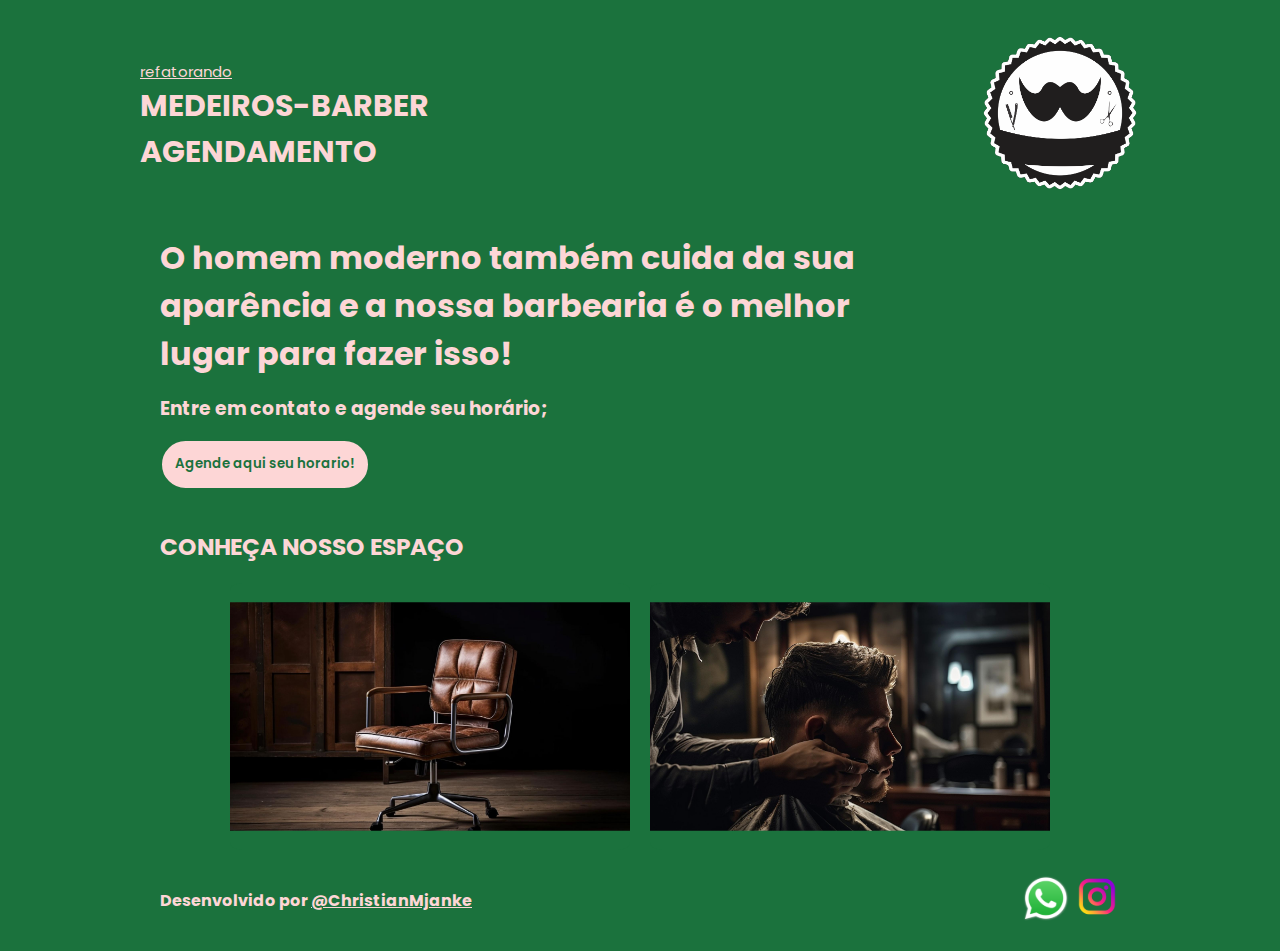
<file: index.html>
<!DOCTYPE html>
<html lang="en">
  <head>
    <meta charset="UTF-8" />
    <meta http-equiv="X-UA-Compatible" content="IE=edge" />
    <meta name="viewport" content="width=device-width, initial-scale=1.0" />
    <link rel="stylesheet" href="style.css" />
    <script src="./index.js" defer></script>

    <!-- font  -->
    <link rel="preconnect" href="https://fonts.googleapis.com" />
    <link rel="preconnect" href="https://fonts.gstatic.com" crossorigin />
    <link
      href="https://fonts.googleapis.com/css2?family=Poppins:wght@600&display=swap"
      rel="stylesheet"
    />
    <title>Medeiros Barber</title>
  </head>
  <body>
    <div class="container">
      <div id="geral2">
        <div id="geral">
          <!-- header -->
  
          <div class="container-header">
            <div class="text-header">
              <p style="text-decoration: underline;">refatorando</p>
              <div class="item"><h1>MEDEIROS-BARBER</h1></div>
              <div class="item"><h1>AGENDAMENTO</h1></div>
            </div>
            <div class="logo-header">
              <img src="./img/barbershop.png" alt="logo da barbearia" />
            </div>
          </div>
  
          <!-- main contente -->
  
          <div class="main">
            <div class="text-main">
              <h1>
                O homem moderno também cuida da sua aparência e a nossa barbearia
                é o melhor lugar para fazer isso!
              </h1>
            </div>
            <div class="text-main">
              <h3>Entre em contato e agende seu horário;</h3>
            </div>
            <div class="buttons-main">
              <div class="buttons">
                <a href="./agendamento.html"
                  ><button>Agende aqui seu horario!</button></a
                >
                <!-- <a href="#"><button>Conheça nosso espaço!!</button></a> -->
              </div>
            </div>
          </div>
  
          <!-- section pictures -->
  
          <section class="section-pitures">
            <div class="text-pictures"><h3>CONHEÇA NOSSO ESPAÇO</h3></div>
            <div class="pictures">
              <img
                src="./img/uma-cadeira-de-escritorio-de-couro-com-a-palavra-chefe (1).jpg"
                class="razorPictures"
                alt="imagem do nosso ambiente por dentro"
              />
              <img
                src="./img/um-homem-cortando-o-cabelo-em-uma-barbearia.jpg"
                class="razorPictures"
                alt="imagem da nossa localização"
              />
            </div>
          </section>
  
          <!-- footer -->
          <footer class="footer">
            <div class="created">
              <h1>
                Desenvolvido por
                <a href="https://www.instagram.com/_christianmedeiros"
                  >@ChristianMjanke</a
                >
              </h1>
            </div>
            <div class="redes">
              <a href="https://wa.me/555555555555">
                <img src="./img/whats.svg" alt="whatssApp da barbearia" />
              </a>
              <a href="https://www.instagram.com/christianmjanke">
                <img src="./img/insta.svg" alt="inatgram da barbearia" />
              </a>
            </div>
          </footer>
        </div>
      </div>
    </div>
  </body>
</html>
</file>
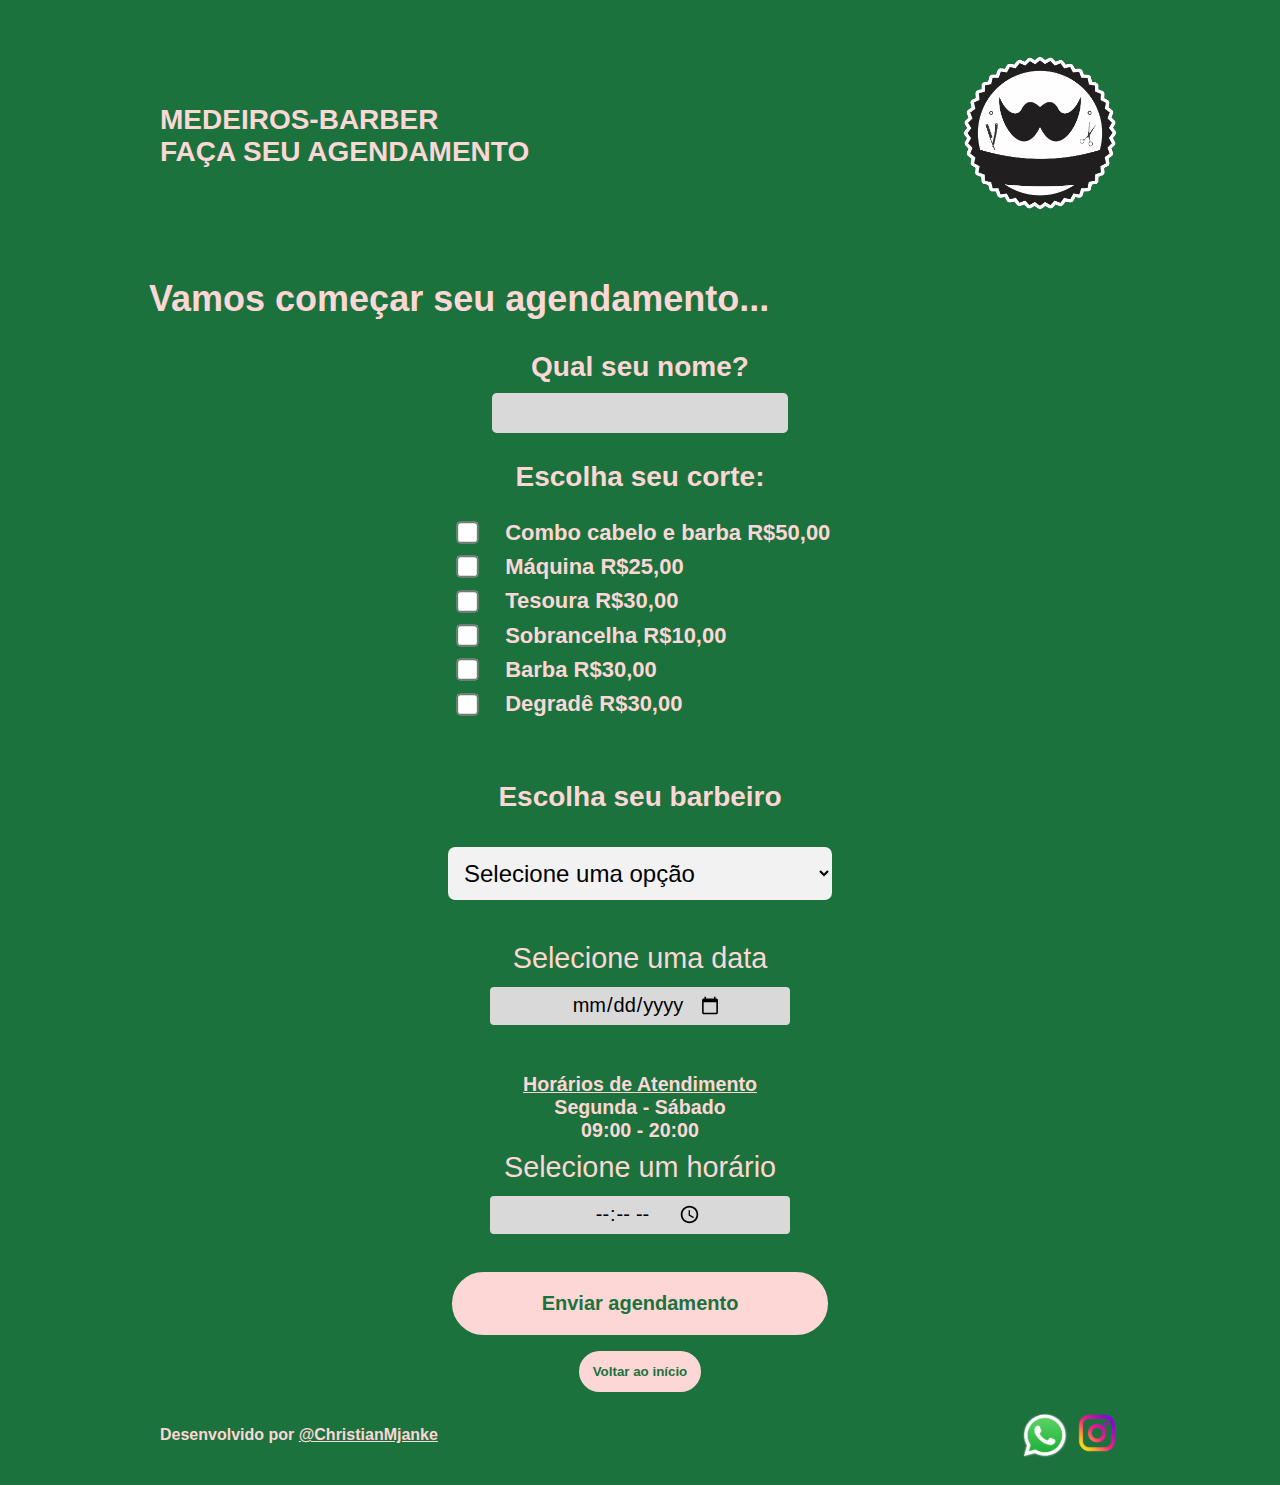
<file: agendamento.html>
<!DOCTYPE html>
<html lang="en">
  <head>
    <meta charset="UTF-8" />
    <meta http-equiv="X-UA-Compatible" content="IE=edge" />
    <meta name="viewport" content="width=device-width, initial-scale=1.0" />
    <link rel="stylesheet" href="style.css" />
    <link rel="stylesheet" href="styleAgenda.css" />
    <link rel="stylesheet" href="./index.html" />
    <script src="index.js" defer></script>
    <title>Agendamento</title>
  </head>
  <body>
    <!-- header -->
    <div id="geral2">
      <div id="geral">
        <div class="container-header">
          <div class="text-header">
            <div class="item"><h1>MEDEIROS-BARBER</h1></div>
            <div class="item"><h1>FAÇA SEU AGENDAMENTO</h1></div>
          </div>
          <div class="logo-header">
            <img src="./img/barbershop.png" alt="logo da barbearia" />
          </div>
        </div>
        <div class="agendamento">
          <h1>Vamos começar seu agendamento...</h1>
        </div>
        <br />
        <!-- main-agendamento -->
        <form id="orderForm">
          <div class="names">
            <label for="name" class="nameLabel">Qual seu nome?</label>
            <input required type="text" name="name" id="name" value="" />
          </div>
          <label for="barber" class="title"> </label>
          <h3 class="titleIndex">Escolha seu corte:</h3>
          <br />
          <div class="checkbox">
            <div class="cortes">
              <input
                type="checkbox"
                name="barber"
                class="barberInput"
                id="barber1"
                value="Combo cabelo e barba *R$50,00*"
              />
              <label for="barber1">Combo cabelo e barba R$50,00</label> <br />
            </div>
            <div class="cortes">
              <input
                class="barberInput"
                type="checkbox"
                name="barber"
                class="barberInput"
                id="barber2"
                value="Máquina *R$25,00*"
              />
              <label for="barber2">Máquina R$25,00</label> <br />
            </div>
            <div class="cortes">
              <input
                class="barberInput"
                type="checkbox"
                name="barber"
                class="barberInput"
                id="barber3"
                value="Tesoura *R$30,00*"
              />
              <label for="barber3">Tesoura R$30,00</label> <br />
            </div>
            <div class="cortes">
              <input
                type="checkbox"
                name="barber"
                class="barberInput"
                id="barber4"
                value="Sobrancelha *R$10,00*"
              />
              <label for="barber4">Sobrancelha R$10,00</label> <br />
            </div>
            <div class="cortes">
              <input
                type="checkbox"
                name="barber"
                class="barberInput"
                id="barber5"
                value="Barba *R$30,00*"
              />
              <label for="barber5">Barba R$30,00</label> <br />
            </div>
            <div class="cortes">
              <input
                type="checkbox"
                name="barber"
                class="barberInput"
                id="barber6"
                value="Degradê *R$30,00*"
              />
              <label for="barber6">Degradê R$30,00</label> <br />
            </div>
            <br />
            <br />
            <h3 class="titleIndexTwo">Escolha seu barbeiro</h3>

            <label for="escolha"></label>
            <select required name="escolha" id="escolha">
              <option value="" selected>Selecione uma opção</option>
              <option value="*Barber 1*">Barber 1</option>
              <option value="*Barber 2*">Barber 2</option>
              <option value="*Qualquer*">Qualquer</option>
            </select>
          </div>

          <br />
          <div class="agenda">
            <label for="date">Selecione uma data</label><br />
            <input required type="date" name="date" id="date" />
            <br />
            <div class="horarioAtendimento">
              <h3 style="text-decoration: underline" class="">
                Horários de Atendimento
              </h3>
              <h3>Segunda - Sábado</h3>
              <h3 class="">09:00 - 20:00</h3>
            </div>

            <label for="time">Selecione um horário</label><br />
            <input required type="time" name="horario" id="horario" />
          </div>

          <div class="buttons-main">
            <div class="buttons">
              <button type="submit">Enviar agendamento</button>
            </div>
          </div>
        </form>
        <div class="retorno">
          <div class="buttons-main">
            <div class="buttonRetorno">
              <a href="./index.html">
                <button type="submit">Voltar ao início</button>
              </a>
            </div>
          </div>
        </div>

        <!-- footer -->
        <footer class="footer">
          <div class="created">
            <h1>
              Desenvolvido por
              <a href="https://www.instagram.com/_christianmedeiros"
                >@ChristianMjanke</a
              >
            </h1>
          </div>
          <div class="redes">
            <a href="https://wa.me/555555555555">
              <img src="./img/whats.svg" alt="whatssApp da barbearia" />
            </a>
            <a href="https://www.instagram.com/christianmjanke">
              <img src="./img/insta.svg" alt="inatgram da barbearia" />
            </a>
          </div>
        </footer>
      </div>
    </div>
  </body>
</html>
</file>
<file: style.css>
* {
  margin: 0;
  padding: 0;
  box-sizing: border-box;
  background-color: #1b723d;
  color: #fdd6d6;
  font-family: "Poppins", sans-serif;
}
.container {
  display: flex;
  justify-content: center;
  align-items: center;
  margin: 0 auto;
  
}
#geral2 {
  max-width: 80%;
  margin: 0 auto;
}
.logo-header img {
  width: 10rem;
}

.container-header {
  display: flex;
  justify-content: space-between;
  align-items: center;
}

.text-header {
  font-size: 75%;
}
.main {
  padding: 0 2%;
  display: flex;
  flex-direction: column;
  gap: 0.8em;
}
.text-main {
  width: 80%;
  font-size: 1rem;
}
.text-main-one {
  font-size: 80%;
}

.text-main-two {
  padding: 2% 0;
  font-size: 80%;
}

.buttons-main button {
  cursor: pointer;
  padding: 1em;
  border: 2px solid #1b723d;
  border-radius: 100px;
  background-color: #fdd6d6;
  color: #1b723d;
  font-weight: 550;
}
button {
  padding: 200px;
}
section {
  padding: 2%;
}

.text-pictures {
  padding: 2% 0;
}

.pictures {
  flex-wrap: wrap;
}
.pictures img {
  border-radius: 3%;
  width: 100%;
  padding: 2% 0;
}

/* footer */

.footer {
  display: flex;
  justify-content: space-between;
  align-items: center;
  padding: 0 2%;
  margin-bottom: 2%;
}

.created {
  font-size: 0.4em;
}

.created a {
  text-decoration: underline;
}
a {
  text-decoration: none;
}
.redes img {
  cursor: pointer;
  width: 2.3em;
}

@media (min-width: 500px) {
  #geral2 {
    max-width: 50em;
    font-size: 20px;
    margin: 0 auto;
  }
  .pictures {
    display: flex;
    justify-content: center;
    gap: 2%;
  }

  .pictures img {
    width: 20em;
  }

}
</file>
<file: styleAgenda.css>
#orderForm {
  display: flex;
  flex-direction: column;
  justify-content: center;
  align-items: center;
  text-align: center;
}
.container-header {
  padding: 2%;
  display: flex;
  justify-content: space-between;
  align-items: center;
}

.text-header {
  font-size: 70%;
}
.titleIndex {
  margin-top: 1em;
  font-size: 1.4em;
  font-weight: 550;
}

.titleIndexTwo {
  padding: 0.5em 0;
  font-size: 1.4em;
  text-align: center;
  justify-content: center;
  display: flex;
  align-items: center;
  font-weight: 550;
}
.nameLabel {
  font-size: 1.4em;
}
.horarioAtendimento{
  font-size: .7em;
  padding: .5em;
}
.agendamento {
  margin-left: 0.5em;
  padding: 0.4em 0;
  font-size: 0.9em;
}

.names {
  font-weight: 600;
  display: flex;
  flex-direction: column;
  align-items: center;
  justify-content: center;
  gap: 0.5em;
}
#name {
  border: none;
  border-radius: 0.3em;
  width: 18.5rem;
  height: 2.5rem;
  background-color: #d9d9d9;
  color: #1b723d;
  font-size: 0.8em;
  font-weight: 600;
  padding: 0.5em;
}

input[type="checkbox"] {
  margin: 0.8em;
  transform: scale(1.7); /* aumenta em 50% */
  -webkit-transform: scale(1.7); /* para navegadores com prefixos diferentes */
  -moz-transform: scale(1.7);
  -ms-transform: scale(1.7);
  -o-transform: scale(1.7);
}

select {
  width: 16em;
  margin: 0.8em;
  font-size: 1.2em;
  padding: 0.5em;
  border: none;
  border-radius: 0.3em;
  background-color: #f2f2f2;
  color: #000;
}

h5 {
  font-size: 0.9em;
}

.checkbox {
  display: flex;
  justify-content: start;
  flex-direction: column;
  font-weight: 550;
}
.agenda {
  font-size: 1.2em;
  padding-bottom: 1em;
}

.agenda label {
  font-size: 1.2em;
}

.agenda input {
  color: #000;
  text-align: center;
  width: 15em;
  height: 1.9em;
  border: none;
  background-color: #d9d9d9;
  border-radius: 0.2em;
}
#date,
#horario {
  display: flex;
  justify-content: center;
  font-size: 20px;
  margin: 0.6em;
}
.form-select {
  max-width: 20px;
}

.cortes {
  margin-left: 1em;
  display: flex;
  align-items: center;
  text-align: center;
  font-size: 1.1em;

  display: flex;
  gap: 20px;
}
.barbeiros {
  font-size: 1.1em;
  margin-left: 1em;
  display: flex;
  align-items: center;
  text-align: center;
  display: flex;
  gap: 20px;
}

.buttons button {
  width: 19em;
  font-size: 1em;
}

.retorno {
  font-size: 1.2em;
  justify-content: center;
  align-items: center;
  display: flex;
  padding: 0.5em;
}
</file>
